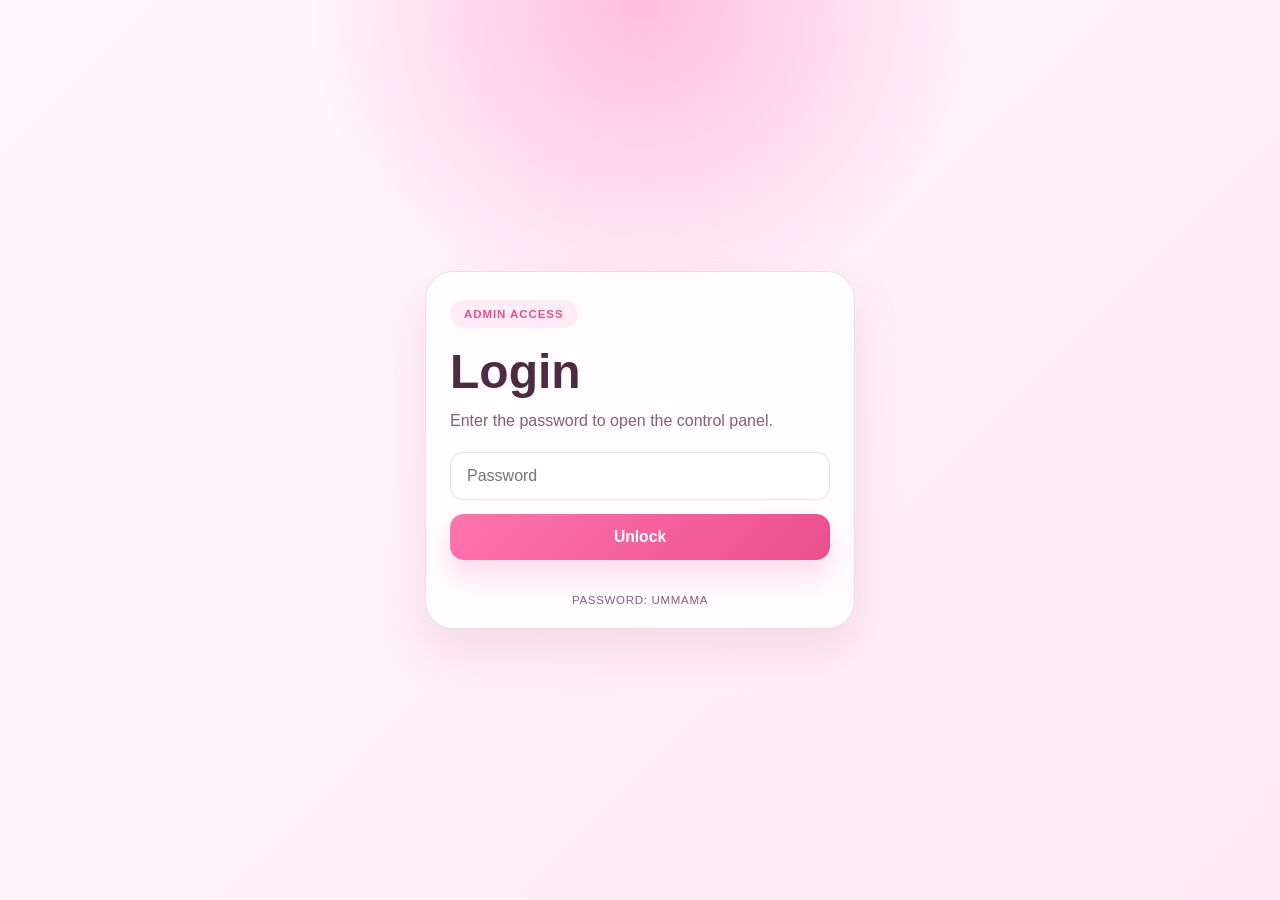
<file: index.html>
<!DOCTYPE html>
<html lang="en">
  <head>
    <meta charset="UTF-8" />
    <meta name="viewport" content="width=device-width, initial-scale=1.0" />
    <title>For ummama ✨</title>
    <meta
      name="description"
      content="A dreamy, pink aesthetic website for ummama with memories, playlist, favorite things, and social links."
    />
    <link rel="preconnect" href="https://fonts.googleapis.com" />
    <link rel="preconnect" href="https://fonts.gstatic.com" crossorigin />
    <link
      href="https://fonts.googleapis.com/css2?family=Comfortaa:wght@400;500;600;700&family=Cormorant+Garamond:wght@500;600;700&display=swap"
      rel="stylesheet"
    />
    <link rel="stylesheet" href="style.css" />
  </head>
  <body>
    <div class="floating-hearts" aria-hidden="true">
      <span>♥</span>
      <span>♥</span>
      <span>♥</span>
      <span>♥</span>
      <span>♥</span>
      <span>♥</span>
      <span>♥</span>
      <span>♥</span>
      <span>♥</span>
      <span>♥</span>
      <span>♥</span>
      <span>♥</span>
    </div>

    <div class="page-shell">
      <header class="topbar">
        <div class="brand">ummama<span></span></div>
        <nav class="nav">
          <a href="#message">Message</a>
          <a href="#gallery">Memories</a>
          <a href="#music">Playlist</a>
          <a href="#social">Social</a>
        </nav>
      </header>

      <main>
        <section class="hero section-shell">
          <div class="hero-copy">
            <p class="eyebrow">For my favorite person</p>
            <h1 id="heroTitle">Welcome, ummama ✨</h1>
            <p id="heroMessage" class="lead"></p>
            <div class="hero-actions">
              <a class="btn primary" href="#message">Open This 💌</a>
              <a class="btn secondary" href="#gallery">See memories</a>
            </div>
            <div class="hero-meta">
              <div class="meta-chip birth-chip">
                <span class="digit">5 June</span>
                <small>Her birthday</small>
              </div>
              <div class="meta-chip">
                <span class="digit" id="daysLeft">0</span>
                <small>Days till birthday</small>
              </div>
              <div class="meta-chip">
                <span class="digit">∞</span>
                <small>Love notes</small>
              </div>
            </div>
          </div>

          <div class="hero-visual">
            <div class="photo-card">
              <img id="profileImage" src="" alt="ummama" />
              <div class="card-badge">my favorite human</div>
              <div id="favoritesPreview" class="favorites-preview"></div>
            </div>
          </div>
        </section>

        <section id="message" class="section-shell message-section">
          <div class="section-heading">
            <p class="eyebrow">A little note</p>
            <h2>Sweet words for you 🌷</h2>
          </div>
          <div class="letter-card">
            <div class="stamp">✨</div>
            <p id="personalMessage"></p>
          </div>
        </section>

        <section id="gallery" class="section-shell gallery-section">
          <div class="section-header-row">
            <div>
              <p class="eyebrow">Snapshots</p>
              <h2>Little Memories 🌷</h2>
            </div>
          </div>
          <div id="galleryGrid" class="gallery-grid"></div>
        </section>

        <section id="music" class="section-shell music-section">
          <div class="section-header-row">
            <div>
              <p class="eyebrow">Playlist</p>
              <h2>Her Playlist 🎧</h2>
            </div>
          </div>
          <div id="musicGrid" class="music-grid"></div>
        </section>

        <section id="favorites" class="section-shell favorites-section">
          <div class="section-heading">
            <p class="eyebrow">Favorite things</p>
            <h2>Things she loves 💖</h2>
          </div>
          <div id="favoritesList" class="favorite-tags"></div>
        </section>

        <section id="social" class="section-shell social-section">
          <div class="section-header-row">
            <div>
              <p class="eyebrow">Connect</p>
              <h2>Find Me Here 🌐</h2>
            </div>
          </div>
          <div id="socialGrid" class="social-grid"></div>
        </section>

        <section class="section-shell countdown-section">
          <div class="section-heading">
            <p class="eyebrow">Countdown</p>
            <h2>For our little forever 🌙</h2>
          </div>
          <div class="countdown-boxes">
            <div class="countdown-item"><span id="countdownDays">00</span><small>Days</small></div>
            <div class="countdown-item"><span id="countdownHours">00</span><small>Hours</small></div>
            <div class="countdown-item"><span id="countdownMinutes">00</span><small>Minutes</small></div>
            <div class="countdown-item"><span id="countdownSeconds">00</span><small>Seconds</small></div>
          </div>
        </section>
      </main>

      <footer class="site-footer">Made with care, specially for ummama ✨</footer>
    </div>

    <script src="script.js"></script>
  </body>
</html>
</file>
<file: style.css>
:root {
  --bg: #fff8fb;
  --bg-alt: #ffe9f2;
  --panel: rgba(255, 255, 255, 0.72);
  --card: rgba(255, 255, 255, 0.7);
  --primary: #ff6aa8;
  --primary-deep: #ea4d8d;
  --secondary: #ffc9df;
  --soft: #ffd7ea;
  --lavender: #e5d7ff;
  --text: #4b2a3d;
  --text-soft: #7a4e68;
  --muted: #b56691;
  --shadow: rgba(194, 82, 126, 0.18);
  --line: rgba(143, 82, 118, 0.12);
  --input-bg: rgba(255, 255, 255, 0.86);
}

:root[data-theme='dark'] {
  --bg: #180d17;
  --bg-alt: #2a1724;
  --panel: rgba(44, 22, 35, 0.86);
  --card: rgba(58, 31, 45, 0.8);
  --primary: #ff90bf;
  --primary-deep: #ff5da8;
  --secondary: #ffd3e7;
  --soft: #f4a7c3;
  --lavender: #d7ceff;
  --text: #fdf1f8;
  --text-soft: #f1d2e5;
  --muted: #f5bdd4;
  --shadow: rgba(0, 0, 0, 0.42);
  --line: rgba(255, 255, 255, 0.08);
  --input-bg: rgba(24, 17, 22, 0.9);
}

* {
  box-sizing: border-box;
}

html {
  scroll-behavior: smooth;
}

body {
  margin: 0;
  font-family: 'Comfortaa', cursive;
  background:
    radial-gradient(circle at 15% 20%, rgba(255, 173, 205, 0.85), transparent 20%),
    radial-gradient(circle at 82% 70%, rgba(215, 206, 255, 0.85), transparent 24%),
    linear-gradient(135deg, var(--bg) 0%, var(--bg-alt) 100%);
  color: var(--text);
  transition: background 0.35s ease, color 0.35s ease;
  overflow-x: hidden;
}

img {
  max-width: 100%;
  display: block;
}

a {
  color: inherit;
  text-decoration: none;
}

button,
input,
textarea {
  font: inherit;
}

button {
  cursor: pointer;
}

.page-shell {
  width: min(1200px, calc(100% - 32px));
  margin: 0 auto;
  padding-bottom: 52px;
  position: relative;
  z-index: 1;
}

.topbar {
  position: sticky;
  top: 16px;
  z-index: 20;
  display: flex;
  align-items: center;
  justify-content: space-between;
  gap: 18px;
  padding: 14px 22px;
  margin: 24px auto 18px;
  border: 1px solid var(--line);
  border-radius: 999px;
  background: rgba(255, 255, 255, 0.48);
  backdrop-filter: blur(12px);
  box-shadow: 0 18px 36px var(--shadow);
}

:root[data-theme='dark'] .topbar {
  background: rgba(25, 15, 23, 0.58);
}

.brand {
  font-weight: 700;
  letter-spacing: 0.04em;
  font-size: 1.1rem;
}

.brand span {
  color: var(--primary);
}

.nav {
  display: flex;
  align-items: center;
  gap: 18px;
  flex-wrap: wrap;
}

.nav a {
  position: relative;
  color: var(--text-soft);
  font-size: 0.9rem;
}

.nav a::after {
  content: '';
  position: absolute;
  left: 0;
  bottom: -6px;
  width: 100%;
  height: 2px;
  background: linear-gradient(90deg, var(--primary), var(--lavender));
  transform: scaleX(0);
  transform-origin: center;
  transition: transform 0.25s ease;
}

.nav a:hover::after,
.nav a:focus-visible::after {
  transform: scaleX(1);
}

.theme-toggle,
.mini-btn,
.btn,
.panel-toggle,
.close-btn,
.manager-item button,
.gallery-item button,
.music-card button,
.social-card button {
  border: none;
  border-radius: 999px;
  transition: transform 0.25s ease, box-shadow 0.25s ease, background 0.25s ease;
}

.theme-toggle,
.mini-btn,
.panel-toggle {
  background: linear-gradient(135deg, var(--primary), var(--lavender));
  color: white;
  box-shadow: 0 10px 24px rgba(255, 111, 166, 0.28);
}

.theme-toggle {
  padding: 10px 16px;
  font-size: 0.78rem;
}

.mini-btn,
.panel-toggle {
  padding: 11px 17px;
  font-size: 0.8rem;
}

.theme-toggle:hover,
.mini-btn:hover,
.panel-toggle:hover,
.btn:hover,
.manager-item button:hover,
.close-btn:hover,
.gallery-item button:hover,
.music-card button:hover,
.social-card button:hover {
  transform: translateY(-2px) scale(1.02);
}

.section-shell {
  position: relative;
  background: var(--panel);
  border: 1px solid var(--line);
  border-radius: 32px;
  box-shadow: 0 20px 40px var(--shadow);
  backdrop-filter: blur(10px);
  padding: 28px;
  margin-bottom: 30px;
}

.hero {
  display: grid;
  grid-template-columns: 1.08fr 0.92fr;
  align-items: center;
  gap: 26px;
  min-height: 620px;
  overflow: hidden;
  background: linear-gradient(135deg, rgba(255,255,255,0.55), rgba(255,233,244,0.45));
}

.hero::before,
.hero::after {
  content: '';
  position: absolute;
  border-radius: 50%;
  filter: blur(30px);
  opacity: 0.42;
  pointer-events: none;
}

.hero::before {
  width: 220px;
  height: 220px;
  background: rgba(255, 166, 204, 0.6);
  top: -40px;
  right: 30px;
  animation: drift 12s ease-in-out infinite alternate;
}

.hero::after {
  width: 180px;
  height: 180px;
  background: rgba(196, 169, 255, 0.5);
  bottom: -30px;
  left: 10%;
  animation: drift 16s ease-in-out infinite alternate-reverse;
}

.hero-copy {
  position: relative;
  padding: 18px 12px 18px 8px;
  z-index: 1;
}

.eyebrow {
  margin: 0 0 12px;
  text-transform: uppercase;
  letter-spacing: 0.14em;
  font-size: 0.64rem;
  color: var(--muted);
}

.hero h1,
.section-heading h2,
.section-header-row h2 {
  margin: 0;
  font-family: 'Cormorant Garamond', serif;
  color: var(--text);
}

.hero h1 {
  font-size: clamp(3.1rem, 6vw, 6rem);
  line-height: 0.86;
  margin-bottom: 18px;
  text-shadow: 0 10px 18px rgba(255, 111, 166, 0.18);
  animation: fadeUp 0.9s ease both;
}

.lead {
  max-width: 560px;
  font-size: 1.04rem;
  line-height: 1.9;
  color: var(--text-soft);
  margin-bottom: 20px;
  animation: fadeUp 1s ease 0.12s both;
}

.hero-actions {
  display: flex;
  align-items: center;
  flex-wrap: wrap;
  gap: 14px;
  margin-bottom: 24px;
}

.btn {
  display: inline-flex;
  justify-content: center;
  align-items: center;
  gap: 8px;
  padding: 15px 27px;
  font-weight: 700;
  color: white;
  text-decoration: none;
  box-shadow: 0 16px 30px rgba(255, 111, 166, 0.25);
}

.btn.primary {
  background: linear-gradient(135deg, var(--primary), var(--primary-deep));
  animation: softPulse 3s ease-in-out infinite;
}

.btn.secondary {
  background: linear-gradient(135deg, var(--lavender), var(--secondary));
  color: var(--text);
}

.btn.full {
  width: 100%;
}

.hero-meta {
  display: flex;
  flex-wrap: wrap;
  gap: 14px;
}

.meta-chip {
  min-width: 128px;
  padding: 12px 13px;
  border-radius: 18px;
  background: rgba(255, 255, 255, 0.42);
  border: 1px solid var(--line);
  display: flex;
  flex-direction: column;
  gap: 4px;
  box-shadow: 0 10px 22px rgba(255, 111, 166, 0.08);
}

.birth-chip {
  min-width: 150px;
}

.meta-chip .digit {
  font-size: 1.45rem;
  font-weight: 700;
  color: var(--primary-deep);
  line-height: 1.2;
}

.meta-chip small {
  color: var(--text-soft);
}

.hero-visual {
  display: flex;
  justify-content: center;
  align-items: center;
  position: relative;
  z-index: 1;
}

.photo-card {
  position: relative;
  width: min(420px, 100%);
  padding: 16px;
  border-radius: 34px;
  background: linear-gradient(180deg, rgba(255, 255, 255, 0.7), rgba(255, 230, 240, 0.8));
  border: 1px solid rgba(255, 255, 255, 0.66);
  box-shadow: 0 26px 55px rgba(214, 97, 153, 0.22);
  animation: floatCard 6s ease-in-out infinite;
}

.photo-card img {
  width: 100%;
  aspect-ratio: 1 / 1.16;
  object-fit: cover;
  border-radius: 24px;
  border: 5px solid rgba(255, 255, 255, 0.9);
}

.card-badge {
  position: absolute;
  left: 26px;
  bottom: 24px;
  padding: 9px 12px;
  border-radius: 999px;
  background: rgba(255, 255, 255, 0.82);
  color: var(--text);
  font-size: 0.7rem;
  box-shadow: 0 10px 18px rgba(0, 0, 0, 0.08);
}

.favorites-preview {
  position: absolute;
  right: 22px;
  bottom: 22px;
  display: flex;
  gap: 8px;
  flex-wrap: wrap;
  max-width: 190px;
  justify-content: flex-end;
}

.favorites-preview span {
  background: rgba(255, 255, 255, 0.92);
  border: 1px solid var(--line);
  color: var(--text-soft);
  border-radius: 999px;
  padding: 7px 9px;
  font-size: 0.63rem;
}

.section-heading,
.section-header-row {
  display: flex;
  align-items: end;
  justify-content: space-between;
  gap: 16px;
  margin-bottom: 18px;
}

.section-heading h2,
.section-header-row h2 {
  font-size: clamp(2.1rem, 4vw, 3.1rem);
  line-height: 1;
}

.letter-card {
  position: relative;
  padding: 26px 28px 20px;
  border-radius: 28px;
  background: linear-gradient(145deg, rgba(255, 255, 255, 0.76), rgba(255, 225, 240, 0.88));
  border: 1px solid var(--line);
  box-shadow: inset 0 1px 0 rgba(255, 255, 255, 0.85);
}

.stamp {
  position: absolute;
  right: 18px;
  top: 14px;
  font-size: 2.1rem;
  opacity: 0.72;
}

.letter-card p {
  margin: 0;
  padding-right: 40px;
  color: var(--text-soft);
  font-size: 1.06rem;
  line-height: 2;
}

.gallery-grid,
.music-grid,
.social-grid {
  display: grid;
  gap: 18px;
}

.gallery-grid {
  grid-template-columns: repeat(auto-fit, minmax(220px, 1fr));
}

.gallery-item,
.music-card,
.social-card {
  position: relative;
  overflow: hidden;
  border: 1px solid var(--line);
  background: var(--card);
  border-radius: 22px;
  box-shadow: 0 12px 30px rgba(141, 92, 122, 0.08);
  transition: transform 0.28s ease, box-shadow 0.28s ease;
}

.gallery-item:hover,
.music-card:hover,
.social-card:hover {
  transform: translateY(-4px);
  box-shadow: 0 18px 34px rgba(141, 92, 122, 0.12);
}

.gallery-item img {
  width: 100%;
  height: 240px;
  object-fit: cover;
}

.gallery-item .meta {
  padding: 14px 14px 12px;
  display: flex;
  align-items: center;
  justify-content: space-between;
  gap: 10px;
}

.gallery-item h4,
.music-card h4,
.social-card h4 {
  margin: 0;
  font-size: 0.96rem;
  color: var(--text);
}

.gallery-item .actions,
.music-card .actions,
.social-card .actions {
  display: flex;
  flex-wrap: wrap;
  gap: 6px;
}

.manager-item button,
.gallery-item button,
.music-card button,
.social-card button {
  background: rgba(255, 255, 255, 0.8);
  color: var(--text-soft);
  border: 1px solid var(--line);
  border-radius: 999px;
  padding: 7px 10px;
  font-size: 0.7rem;
}

.music-grid {
  grid-template-columns: repeat(auto-fit, minmax(220px, 1fr));
}

.music-card {
  padding: 18px 18px 14px;
}

.music-card .top {
  display: flex;
  align-items: center;
  justify-content: space-between;
  gap: 14px;
  margin-bottom: 10px;
}

.music-card h4 {
  font-size: 1.06rem;
}

.music-card p {
  margin: 0 0 14px;
  color: var(--text-soft);
  font-size: 0.8rem;
}

.music-card a {
  display: inline-flex;
  align-items: center;
  justify-content: center;
  width: 100%;
  padding: 10px 12px;
  border-radius: 12px;
  background: linear-gradient(135deg, var(--primary), var(--soft));
  color: white;
  font-weight: 700;
  margin-bottom: 8px;
}

.social-grid {
  grid-template-columns: repeat(auto-fit, minmax(180px, 1fr));
}

.social-card {
  padding: 18px;
}

.social-card .platform {
  display: flex;
  align-items: center;
  justify-content: center;
  width: 52px;
  height: 52px;
  border-radius: 16px;
  margin-bottom: 12px;
  background: linear-gradient(135deg, rgba(255, 255, 255, 0.82), rgba(255, 226, 239, 0.9));
  border: 1px solid var(--line);
  box-shadow: 0 10px 18px rgba(255, 111, 166, 0.1);
}

.social-logo svg {
  width: 30px;
  height: 30px;
  display: block;
}

.social-card a {
  display: block;
  margin-top: 8px;
  color: var(--primary-deep);
  font-size: 0.8rem;
  text-decoration: underline;
  text-underline-offset: 3px;
}

.favorite-tags {
  display: flex;
  flex-wrap: wrap;
  gap: 12px;
}

.favorite-tags span {
  display: inline-flex;
  align-items: center;
  justify-content: center;
  border-radius: 999px;
  padding: 10px 16px;
  background: linear-gradient(135deg, rgba(255, 255, 255, 0.8), rgba(255, 231, 243, 0.9));
  border: 1px solid var(--line);
  color: var(--text-soft);
  box-shadow: 0 12px 22px rgba(255, 111, 166, 0.1);
  animation: floatUp 8s ease-in-out infinite alternate;
}

.countdown-boxes {
  display: grid;
  grid-template-columns: repeat(4, minmax(120px, 1fr));
  gap: 16px;
}

.countdown-item {
  display: flex;
  flex-direction: column;
  align-items: center;
  justify-content: center;
  gap: 8px;
  padding: 22px 14px;
  border-radius: 24px;
  border: 1px solid var(--line);
  background: linear-gradient(160deg, rgba(255, 255, 255, 0.75), rgba(255, 231, 243, 0.82));
  box-shadow: inset 0 1px 0 rgba(255, 255, 255, 0.86);
}

.countdown-item span {
  font-size: clamp(2rem, 4vw, 3.1rem);
  font-weight: 700;
  color: var(--primary-deep);
  font-family: 'Cormorant Garamond', serif;
}

.countdown-item small {
  color: var(--text-soft);
  text-transform: uppercase;
  letter-spacing: 0.08em;
  font-size: 0.7rem;
}

.site-footer {
  text-align: center;
  padding: 18px 12px 46px;
  color: var(--text-soft);
  font-size: 0.96rem;
}

.control-panel {
  position: fixed;
  right: 18px;
  top: 120px;
  width: min(420px, calc(100vw - 28px));
  max-height: calc(100vh - 140px);
  overflow-y: auto;
  background: rgba(255, 255, 255, 0.84);
  backdrop-filter: blur(16px);
  border: 1px solid var(--line);
  border-radius: 26px;
  box-shadow: 0 32px 60px rgba(120, 62, 89, 0.22);
  padding: 18px 18px 24px;
  transform: translateX(calc(100% + 28px));
  opacity: 0;
  pointer-events: none;
  transition: transform 0.35s ease, opacity 0.35s ease;
  z-index: 40;
}

:root[data-theme='dark'] .control-panel {
  background: rgba(28, 18, 24, 0.86);
}

.control-panel.open {
  transform: translateX(0);
  opacity: 1;
  pointer-events: auto;
}

.panel-header {
  display: flex;
  align-items: center;
  justify-content: space-between;
  margin-bottom: 14px;
}

.panel-header h3 {
  margin: 0;
  font-size: 1.2rem;
}

.close-btn {
  background: rgba(255, 255, 255, 0.7);
  width: 36px;
  height: 36px;
  border: 1px solid var(--line);
  color: var(--text-soft);
}

.panel-section {
  border: 1px solid var(--line);
  background: rgba(255, 255, 255, 0.4);
  border-radius: 18px;
  padding: 14px;
  margin-bottom: 14px;
}

.panel-section h4 {
  margin: 0 0 12px;
  font-size: 0.95rem;
  color: var(--text);
}

.stack-form {
  display: grid;
  gap: 12px;
}

label {
  display: grid;
  gap: 6px;
  color: var(--text-soft);
  font-size: 0.75rem;
}

input,
textarea {
  width: 100%;
  border: 1px solid var(--line);
  border-radius: 12px;
  background: var(--input-bg);
  color: var(--text);
  padding: 12px 14px;
}

input::placeholder,
textarea::placeholder {
  color: var(--muted);
}

.file-input-wrap {
  padding-top: 2px;
}

.file-input-wrap input {
  padding: 10px;
}

.manager-list {
  display: grid;
  gap: 10px;
  margin-top: 12px;
}

.manager-item {
  display: flex;
  align-items: center;
  justify-content: space-between;
  gap: 12px;
  padding: 10px 12px;
  border-radius: 14px;
  border: 1px solid var(--line);
  background: rgba(255, 255, 255, 0.52);
}

.manager-item .info {
  min-width: 0;
  display: grid;
  gap: 4px;
}

.manager-item strong,
.manager-item span {
  overflow: hidden;
  text-overflow: ellipsis;
  white-space: nowrap;
}

.manager-item strong {
  color: var(--text);
  font-size: 0.72rem;
}

.manager-item span {
  color: var(--text-soft);
  font-size: 0.66rem;
}

.manager-item .controls {
  display: flex;
  gap: 6px;
  flex-wrap: wrap;
}

.panel-toggle {
  position: fixed;
  right: 18px;
  bottom: 18px;
  z-index: 35;
  border: none;
  color: white;
  box-shadow: 0 16px 28px rgba(255, 111, 166, 0.22);
}

.floating-hearts {
  position: fixed;
  inset: 0;
  pointer-events: none;
  overflow: hidden;
  z-index: 0;
}

.floating-hearts span {
  position: absolute;
  font-size: clamp(1rem, 2vw, 1.6rem);
  color: rgba(255, 111, 166, 0.48);
  animation: floatUp 12s linear infinite;
}

.floating-hearts span:nth-child(1) { left: 6%; top: 15%; animation-delay: 0s; }
.floating-hearts span:nth-child(2) { left: 17%; top: 78%; animation-delay: 2s; }
.floating-hearts span:nth-child(3) { left: 28%; top: 28%; animation-delay: 1s; }
.floating-hearts span:nth-child(4) { left: 39%; top: 70%; animation-delay: 3s; }
.floating-hearts span:nth-child(5) { left: 48%; top: 12%; animation-delay: 1.5s; }
.floating-hearts span:nth-child(6) { left: 57%; top: 62%; animation-delay: 2.6s; }
.floating-hearts span:nth-child(7) { left: 68%; top: 20%; animation-delay: 0.8s; }
.floating-hearts span:nth-child(8) { left: 75%; top: 78%; animation-delay: 4s; }
.floating-hearts span:nth-child(9) { left: 82%; top: 16%; animation-delay: 2.3s; }
.floating-hearts span:nth-child(10) { left: 91%; top: 75%; animation-delay: 1.7s; }
.floating-hearts span:nth-child(11) { left: 60%; top: 43%; animation-delay: 5s; }
.floating-hearts span:nth-child(12) { left: 12%; top: 52%; animation-delay: 3.5s; }

@keyframes floatUp {
  0% {
    transform: translateY(40px) scale(0.9);
    opacity: 0;
  }
  15% {
    opacity: 0.8;
  }
  100% {
    transform: translateY(-110vh) scale(1.25);
    opacity: 0;
  }
}

@keyframes drift {
  0% { transform: translate3d(0, 0, 0) scale(1); }
  100% { transform: translate3d(20px, 12px, 0) scale(1.15); }
}

@keyframes softPulse {
  0%, 100% { box-shadow: 0 14px 26px rgba(255, 111, 166, 0.22); }
  50% { box-shadow: 0 18px 32px rgba(255, 111, 166, 0.34); }
}

@keyframes fadeUp {
  from {
    opacity: 0;
    transform: translateY(16px);
  }
  to {
    opacity: 1;
    transform: translateY(0);
  }
}

@keyframes floatCard {
  0%, 100% { transform: translateY(0); }
  50% { transform: translateY(-8px); }
}

@media (max-width: 860px) {
  .topbar {
    flex-wrap: wrap;
    justify-content: center;
    border-radius: 24px;
  }

  .hero {
    grid-template-columns: 1fr;
    text-align: center;
  }

  .hero-copy {
    padding: 16px 8px 0;
  }

  .hero-actions,
  .hero-meta,
  .section-header-row,
  .section-heading {
    justify-content: center;
  }

  .countdown-boxes {
    grid-template-columns: repeat(2, minmax(120px, 1fr));
  }
}

@media (max-width: 560px) {
  .page-shell {
    width: min(100% - 18px, 1200px);
  }

  .section-shell {
    padding: 18px 14px;
    border-radius: 22px;
  }

  .brand {
    width: 100%;
    text-align: center;
  }

  .nav {
    justify-content: center;
  }

  .topbar {
    padding-inline: 16px;
  }

  .theme-toggle {
    width: 100%;
  }

  .letter-card p {
    padding-right: 0;
  }

  .countdown-boxes {
    grid-template-columns: 1fr;
  }
}
</file>
